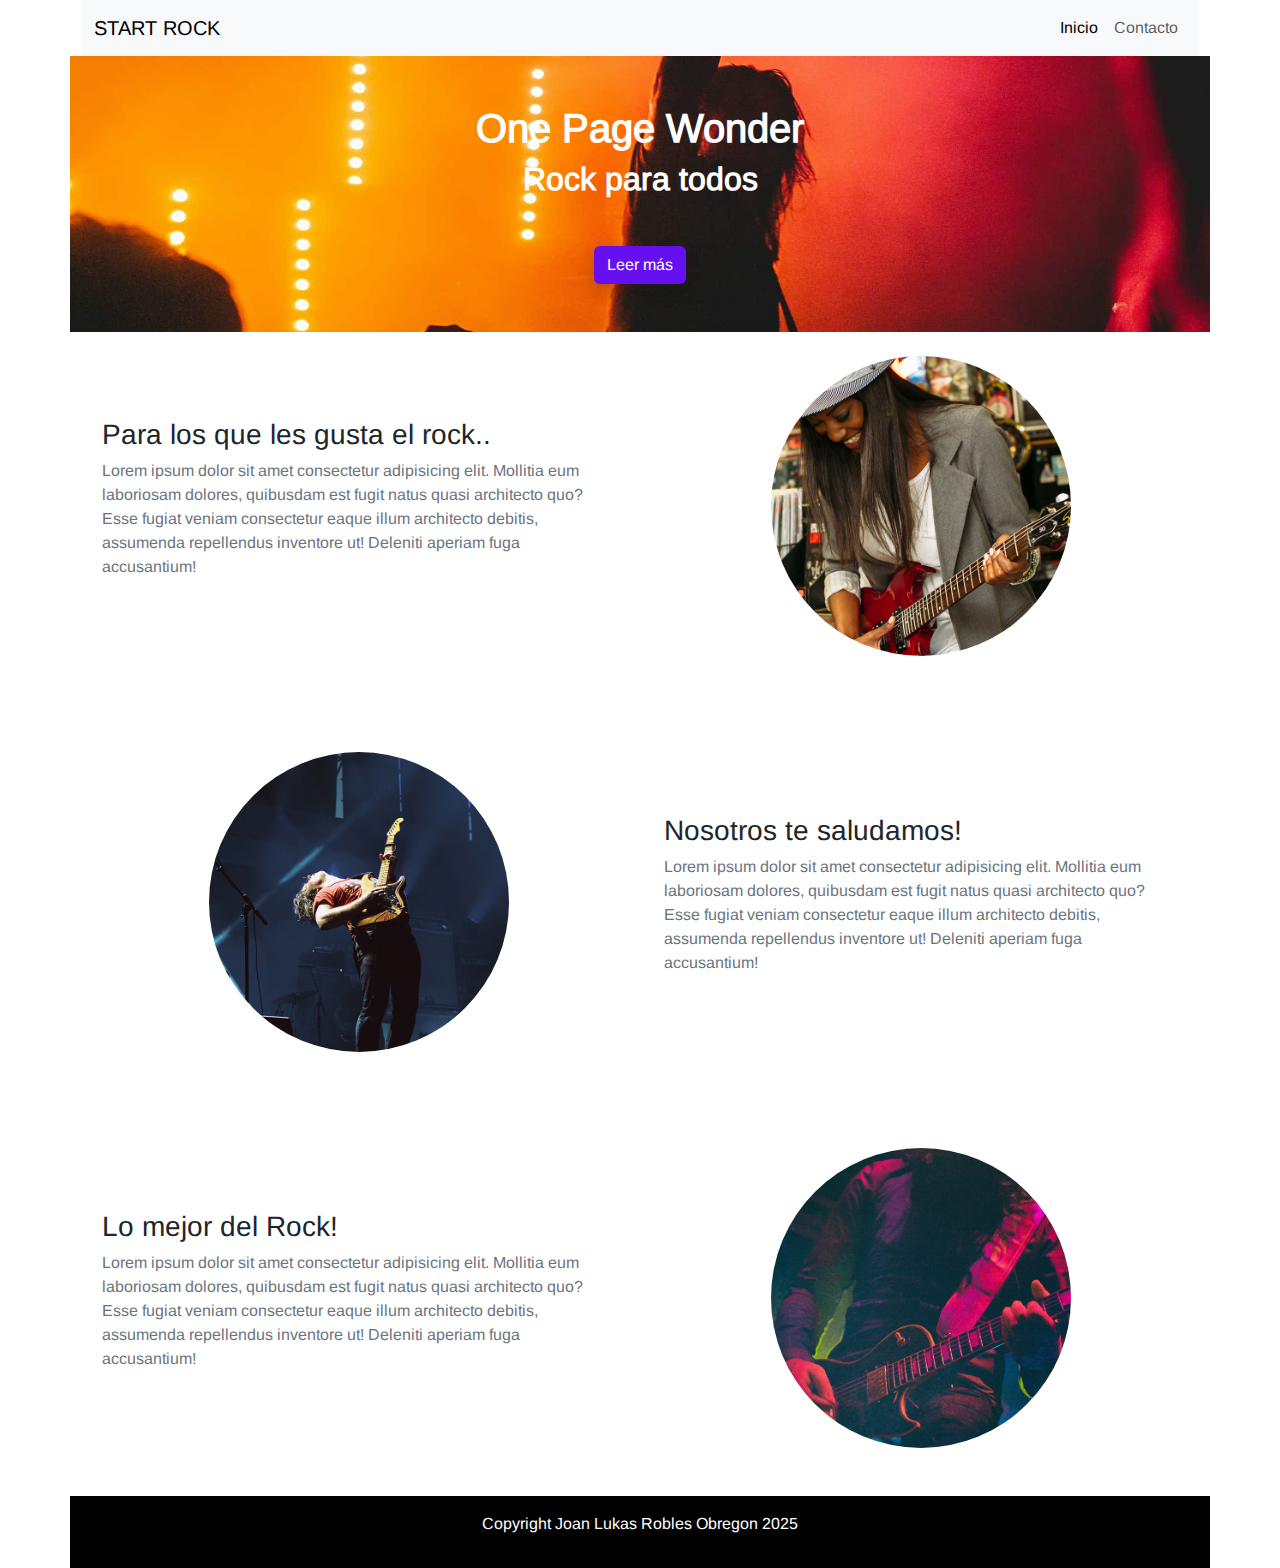
<file: index.html>
<!DOCTYPE html>
<html lang="es">

<head>
    <meta charset="UTF-8">
    <meta name="viewport" content="width=device-width, initial-scale=1.0">

    <title>Hola a todos</title>

    <link href="css/bootstrap.min.css" rel="stylesheet"
        integrity="sha384-sRIl4kxILFvY47J16cr9ZwB07vP4J8+LH7qKQnuqkuIAvNWLzeN8tE5YBujZqJLB" crossorigin="anonymous">
    <link rel="stylesheet" href="css/estilos.css">
    <link rel="shortcut icon" href="imagenes/favicon.ico" type="image/x-icon">



</head>

<body>
    <header class="container">
        <nav class="navbar navbar-expand-lg bg-body-tertiary">
            <div class="container-fluid">
                <a class="navbar-brand" href="#">START ROCK</a>
                <button class="navbar-toggler" type="button" data-bs-toggle="collapse"
                    data-bs-target="#navbarNavAltMarkup" aria-controls="navbarNavAltMarkup" aria-expanded="false"
                    aria-label="Toggle navigation">
                    <span class="navbar-toggler-icon"></span>
                </button>
                <div class="collapse navbar-collapse justify-content-end" id="navbarNavAltMarkup">
                    <div class="navbar-nav">
                        <a class="nav-link active" aria-current="page" href="index.html">Inicio</a>
                        <a class="nav-link" href="contacto.html">Contacto</a>

                    </div>
                </div>
            </div>
        </nav>
    </header>

    <main>
        <!-- Sección Hero -->
        <section class="container hero p-5">
            <h1 class="h1 text-center text-white fw-bolder">One Page Wonder</h1>
            <h2 class="h2 text-center text-white fw-bolder">Rock para todos</h2>
            <button class="btn bc-indigo text-white d-block mx-auto mt-5 shadow">Leer más</button>
        </section>

        <br>

        <section class="container">
            <!-- Sección Para los que les gusta el rock -->
            <div class="row justify-content-around align-items-center g-2">
                <div class="col-sm-12 col-md-6 p-4">
                    <h3 class="h3">Para los que les gusta el rock..</h3>
                    <p class="text-grey">Lorem ipsum dolor sit amet consectetur adipisicing elit. Mollitia eum laboriosam dolores,
                        quibusdam est fugit natus quasi architecto quo? Esse fugiat veniam consectetur eaque illum
                        architecto debitis, assumenda repellendus inventore ut! Deleniti aperiam fuga accusantium!</p>
                </div>
                <div class="col-sm-12 col-md-6">
                    <img class="tamaño rounded-circle d-block mx-auto" src="imagenes/01.jpg" alt="">
                </div>

            </div>

        </section>
        <br><br>
        <section class="container mt-5">
            <!-- Sección Para los que les gusta el rock -->
            <div class="row justify-content-around align-items-center g-2">
                <div class="col-sm-12 col-md-6 p-4 order-sm-0 order-md-1">
                    <h3 class="h3">Nosotros te saludamos!</h3>
                    <p class="text-grey">Lorem ipsum dolor sit amet consectetur adipisicing elit. Mollitia eum laboriosam dolores,
                        quibusdam est fugit natus quasi architecto quo? Esse fugiat veniam consectetur eaque illum
                        architecto debitis, assumenda repellendus inventore ut! Deleniti aperiam fuga accusantium!</p>
                </div>
                <div class="col-sm-12 col-md-6 order-sm-1 order-md-0">
                    <img class="tamaño rounded-circle d-block mx-auto" src="imagenes/02.jpg" alt="">
                </div>

            </div>

        </section>
        <br><br>
        <section class="container mt-5">
            <!-- Sección Para los que les gusta el rock -->
            <div class="row justify-content-around align-items-center g-2">
                <div class="col-sm-12 col-md-6 p-4">
                    <h3 class="h3">Lo mejor del Rock!</h3>
                    <p class="text-grey">Lorem ipsum dolor sit amet consectetur adipisicing elit. Mollitia eum laboriosam dolores,
                        quibusdam est fugit natus quasi architecto quo? Esse fugiat veniam consectetur eaque illum
                        architecto debitis, assumenda repellendus inventore ut! Deleniti aperiam fuga accusantium!</p>
                </div>
                <div class="col-sm-12 col-md-6">
                    <img class="tamaño rounded-circle d-block mx-auto" src="imagenes/03.jpg" alt="">
                </div>

            </div>

        </section>
    </main>
    <br><br>
    <footer class="container bg-black p-3">
        <p class="text-center text-white">Copyright Joan Lukas Robles Obregon 2025</p>
    </footer>


    <script src="js/bootstrap.bundle.min.js"
        integrity="sha384-FKyoEForCGlyvwx9Hj09JcYn3nv7wiPVlz7YYwJrWVcXK/BmnVDxM+D2scQbITxI" crossorigin="anonymous">
        </script>
</body>

</html>
</file>
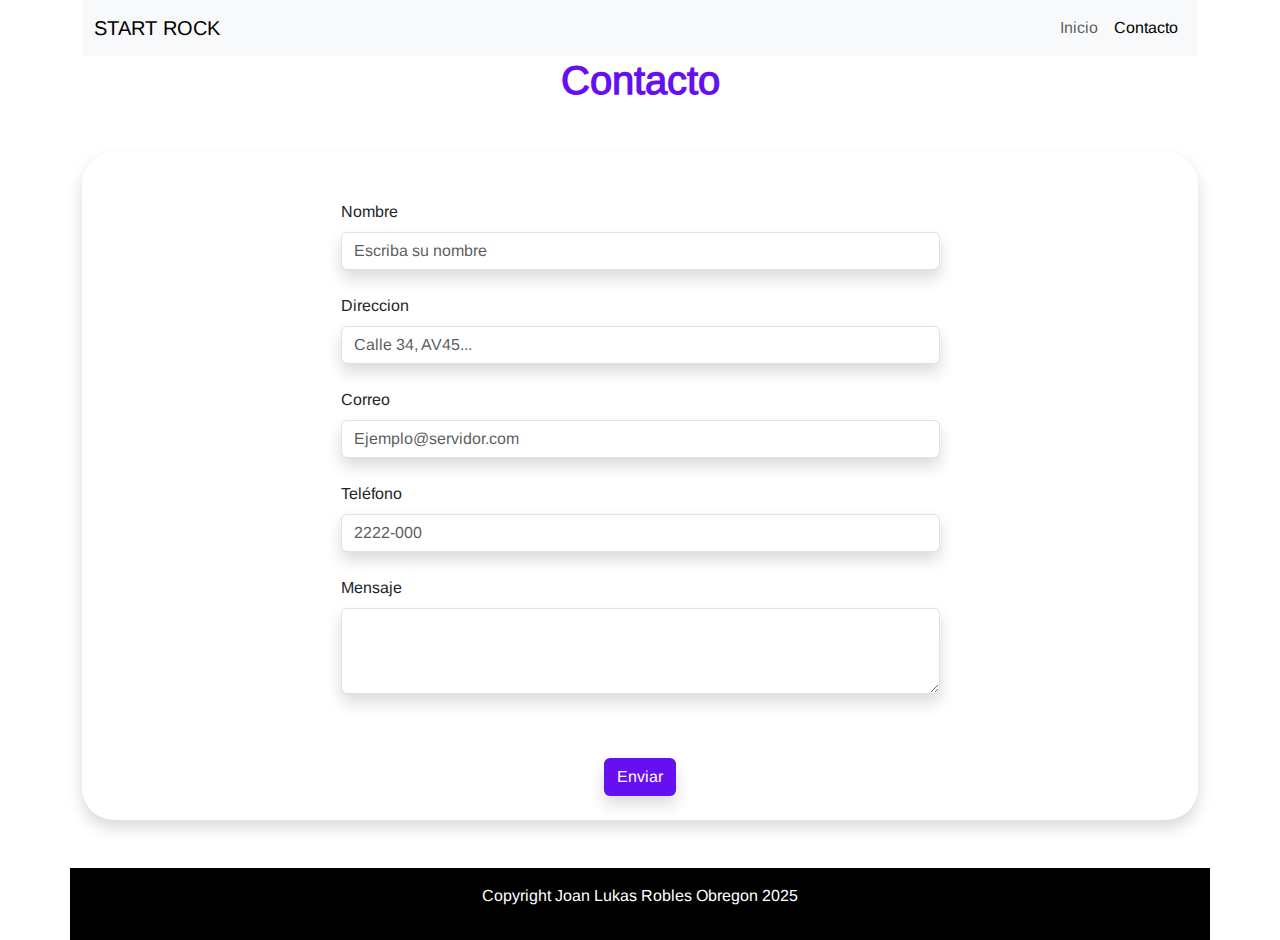
<file: contacto.html>
<!DOCTYPE html>
<html lang="es">

<head>
    <meta charset="UTF-8">
    <meta name="viewport" content="width=device-width, initial-scale=1.0">

    <title>Joan Rock</title>

    <link href="css/bootstrap.min.css" rel="stylesheet"
        integrity="sha384-sRIl4kxILFvY47J16cr9ZwB07vP4J8+LH7qKQnuqkuIAvNWLzeN8tE5YBujZqJLB" crossorigin="anonymous">
    <link rel="stylesheet" href="css/estilos.css">
    <link rel="shortcut icon" href="imagenes/favicon.ico" type="image/x-icon">



</head>

<body>
    <header class="container">
        <nav class="navbar navbar-expand-lg bg-body-tertiary">
            <div class="container-fluid">
                <a class="navbar-brand" href="#">START ROCK</a>
                <button class="navbar-toggler" type="button" data-bs-toggle="collapse"
                    data-bs-target="#navbarNavAltMarkup" aria-controls="navbarNavAltMarkup" aria-expanded="false"
                    aria-label="Toggle navigation">
                    <span class="navbar-toggler-icon"></span>
                </button>
                <div class="collapse navbar-collapse justify-content-end" id="navbarNavAltMarkup">
                    <div class="navbar-nav">
                        <a class="nav-link" href="index.html">Inicio</a>
                        <a class="nav-link active" aria-current="page" href="contacto.html">Contacto</a>

                    </div>
                </div>
            </div>
        </nav>
    </header>
    <main class="container">
        <h1 class="h1 text-center text-purple fw-bold">Contacto</h1>
        <form action="https://formsubmit.co/joanrobles222@gmail.com" method="POST"
            class="row justify-content-center align-items-center mt-5 shadow p-4 mx-auto rounded-5">
            <div class="col-sm-12 col-md-7 mt-4">
                <label for="" class="form-label">Nombre</label>
                <input class="form-control shadow" type="text" name="nombre" placeholder="Escriba su nombre">
            </div>
            <div class="col-sm-12 col-md-7 mt-4">
                <label for="" class="form-label">Direccion</label>
                <input class="form-control shadow" name="direccion" type="text" placeholder="Calle 34, AV45...">
            </div>
            <div class="col-sm-12 col-md-7 mt-4">
                <label for="" class="form-label">Correo</label>
                <input class="form-control shadow" type="email" name="correo" placeholder="Ejemplo@servidor.com">
            </div>
            <div class="col-sm-12 col-md-7 mt-4">
                <label for="" class="form-label">Teléfono</label>
                <input class="form-control shadow" type="number" name="telefono" placeholder="2222-000">
            </div>
            <div class="col-sm-12 col-md-7 mt-4">
                <div class="mb-3">
                    <label for="" class="form-label">Mensaje</label>
                    <textarea class="form-control shadow" name="mensaje" id="" rows="3"></textarea>
                </div>

            </div>
            <div class="col-sm-12 col-md-6">
                <button class="btn bc-indigo text-white shadow mt-5 d-block mx-auto">Enviar</button>
            </div>
        </form>
    </main>


    <br><br>
    <footer class="container bg-black p-3">
        <p class="text-center text-white">Copyright Joan Lukas Robles Obregon 2025</p>
    </footer>

    <script src="js/bootstrap.bundle.min.js"
        integrity="sha384-FKyoEForCGlyvwx9Hj09JcYn3nv7wiPVlz7YYwJrWVcXK/BmnVDxM+D2scQbITxI" crossorigin="anonymous">
        </script>
</body>

</html>
</file>
<file: css/estilos.css>
/* configuración inicial */

/* coloque aca el @font face para llamar la la fuente arimo } */
@font-face {
   font-family:fuente;
   src: url(../fuente/Arimo-Regular.ttf);
}

/* Puede utilizar dos colores adicionales aparte del negro blanco y gris 
 */:root {
  --blanco: #fff;
  --negro: #000;
  --gris: #6c757d;
  --azul: #0d6efd;
  --indigo: #6610f2;
  --purple: #6f42c1;
  --pink: #ee0979;
  --red: #dc3545;
  --orange: #ff6a00;
  --yellow: #ffc107;
  --green: #198754;
  --teal: #20c997;
  --cyan: #0dcaf0;
}

body{
   font-family: fuente;
}

/* ******** COLOQUE DEBAJO TODOS LOS ESTILOS PERSONALES ******* */

.hero{
   background-image: url(../imagenes/hero.jpg);
   background-repeat: no-repeat;
   background-size: cover;
   background-position: center;
}

.bc-indigo{
   background-color: var(--indigo);
}
.bc-purple{
   background-color: var(--purple);
}

.tamaño{
   width: clamp(300px, 300px, 500px) !important;
}

.text-purple{
   color: var(--indigo);
}

.text-grey{
   color: var(--gris);
}
</file>
